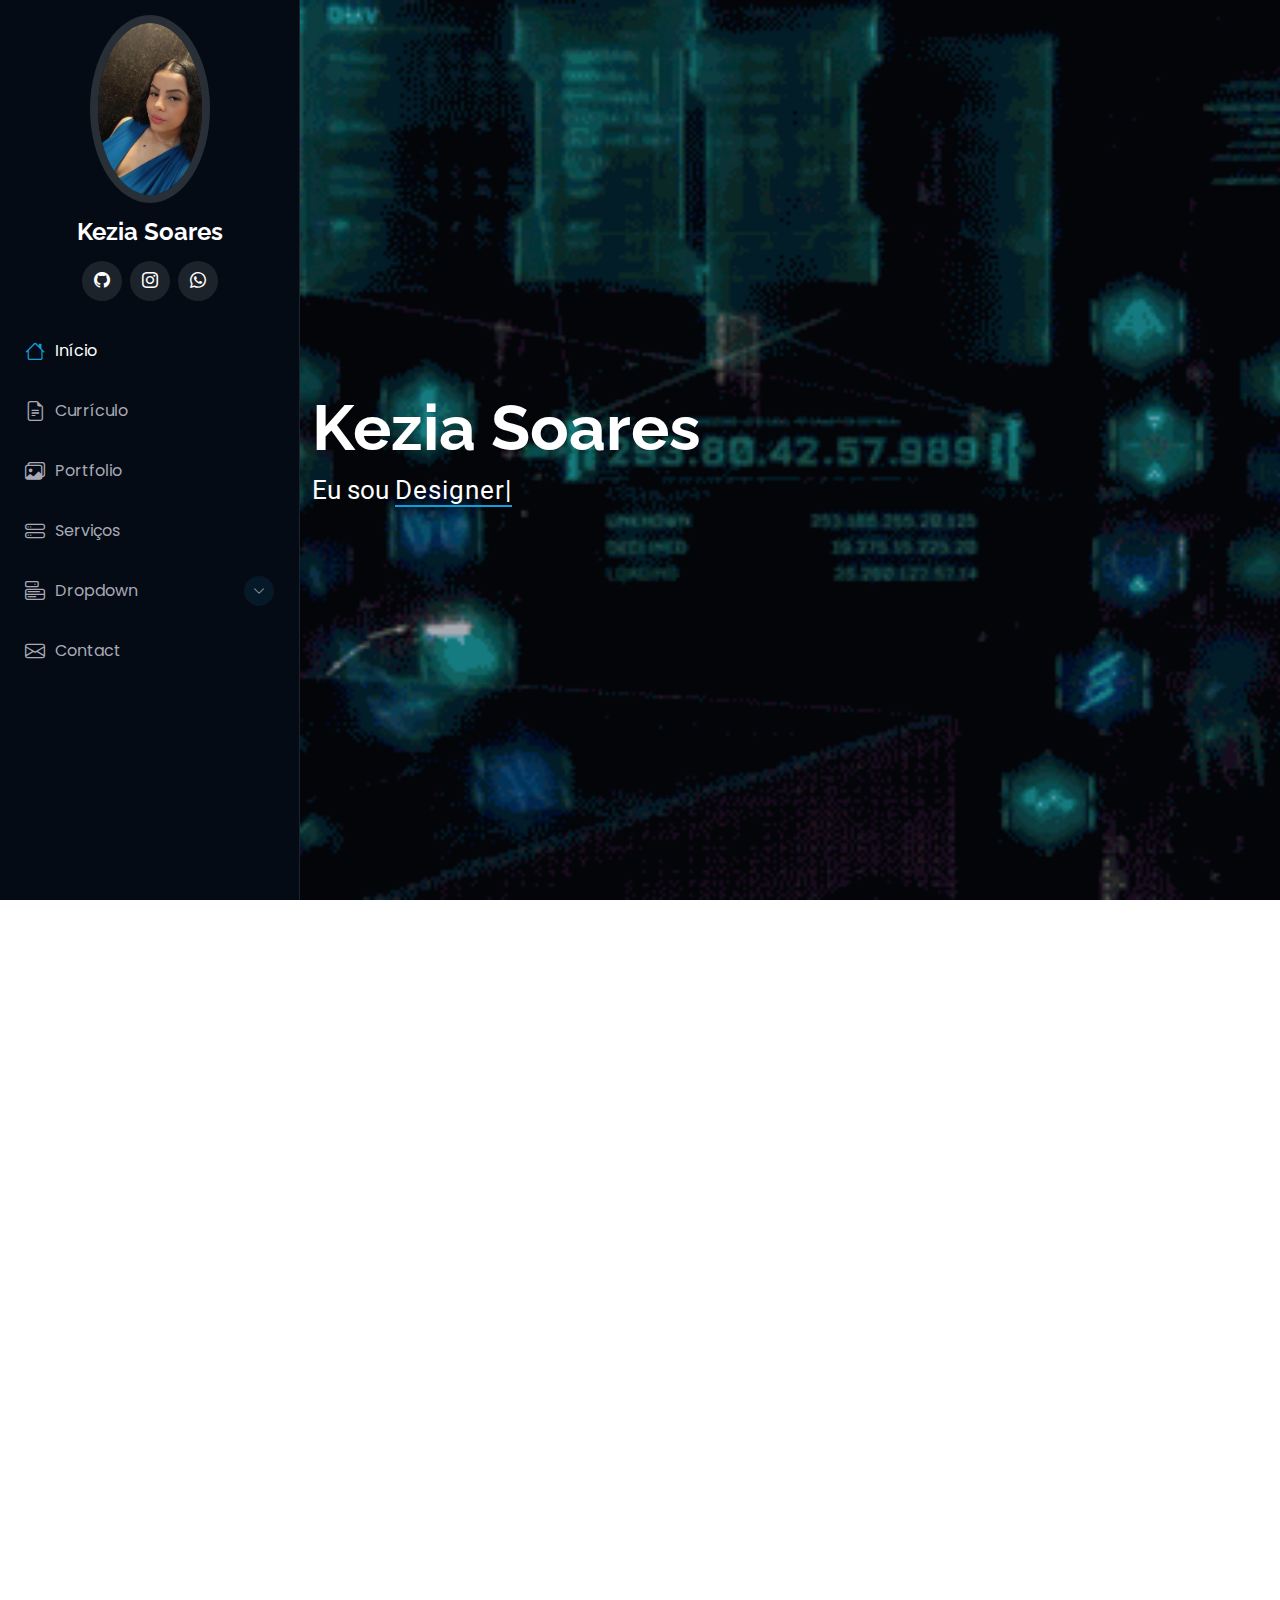
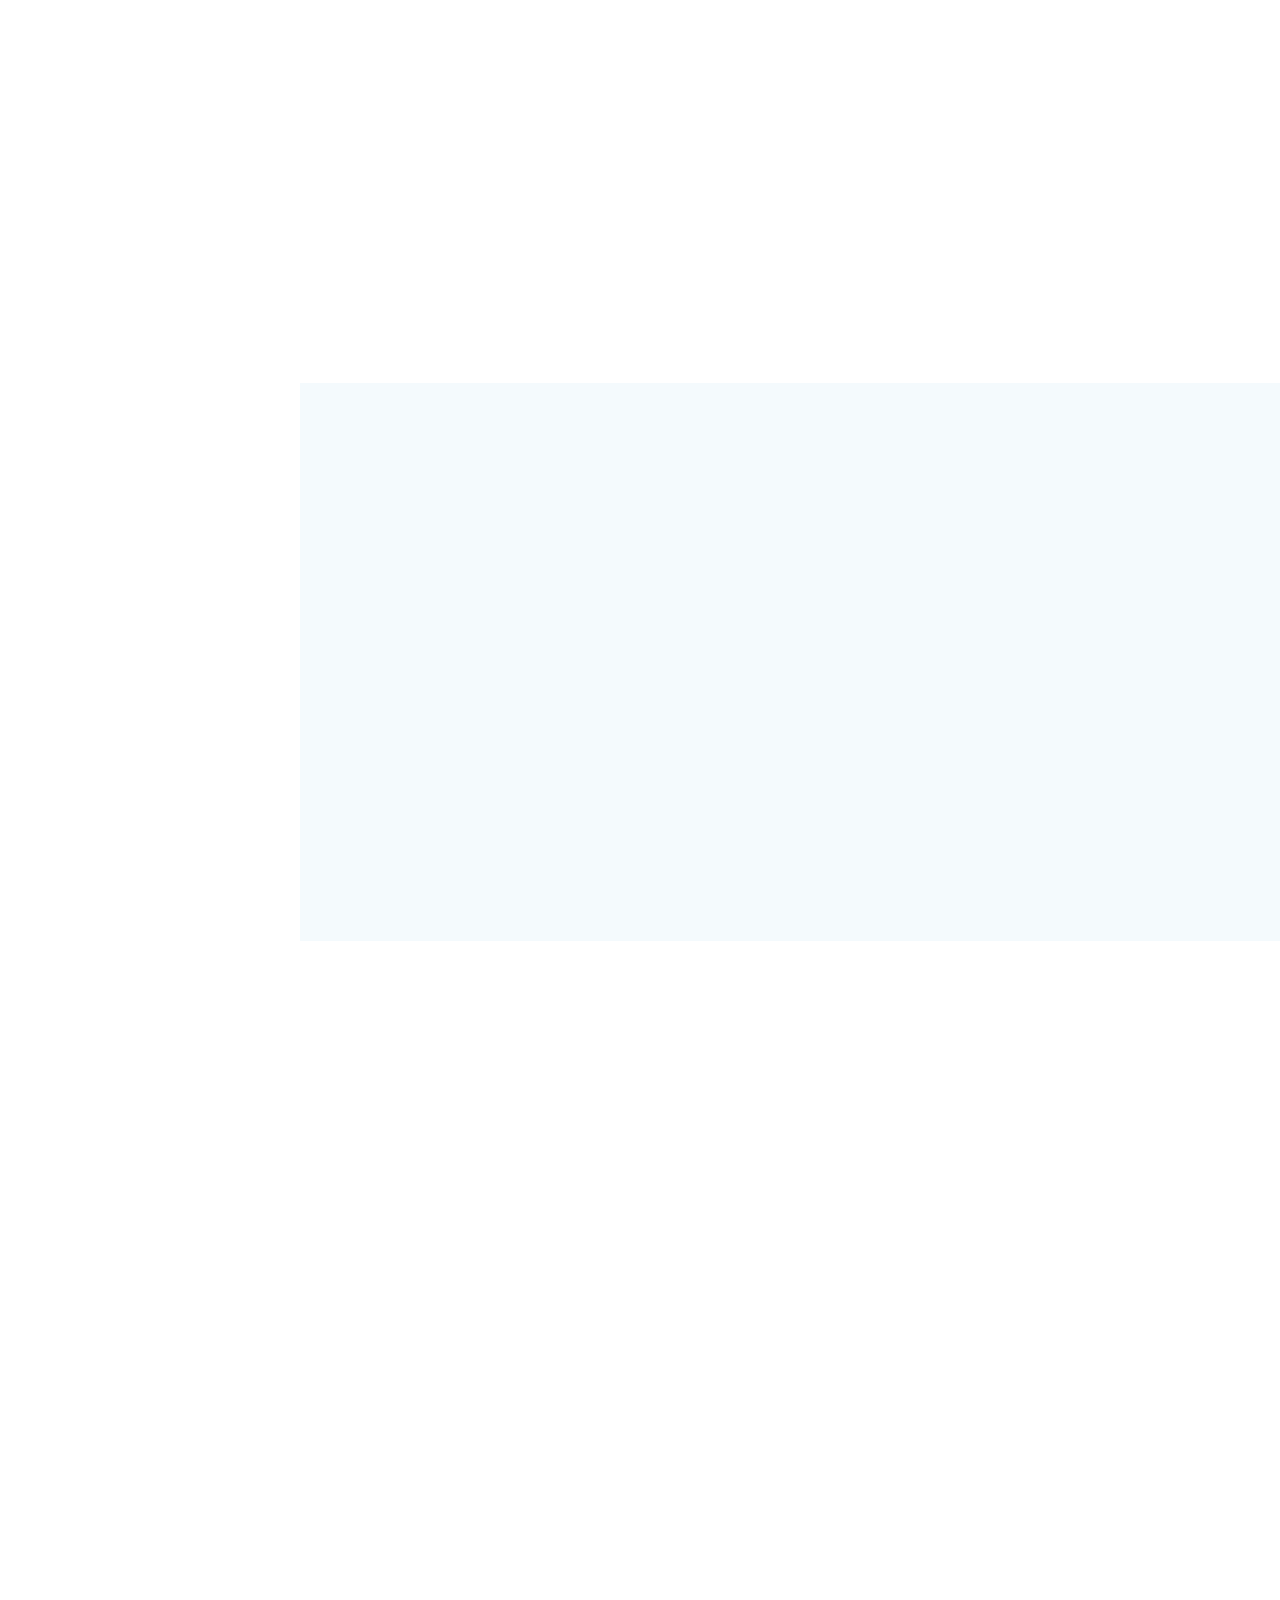
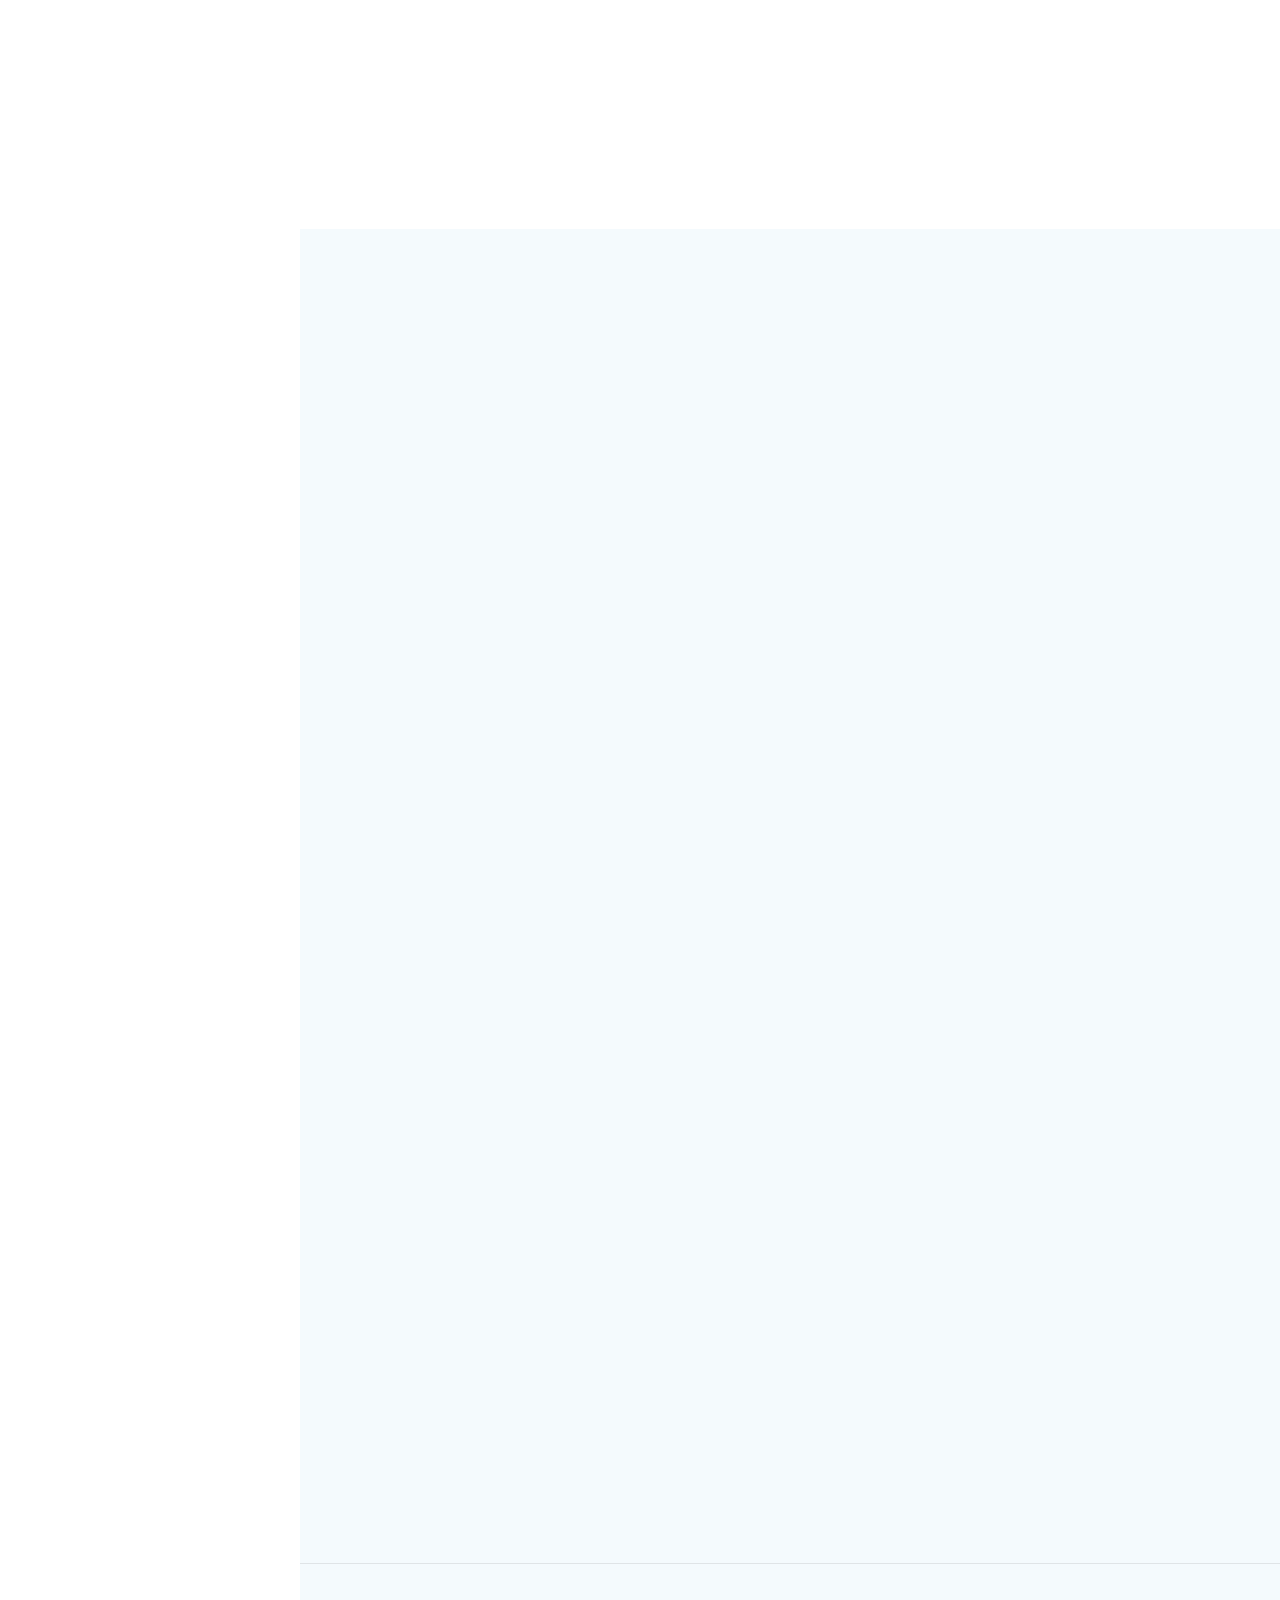
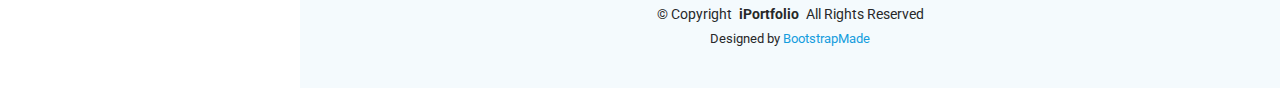
<file: index.html>
<!DOCTYPE html>
<html lang="en">

<head>
  <meta charset="utf-8">
  <meta content="width=device-width, initial-scale=1.0" name="viewport">
  <title>Index - iPortfolio Bootstrap Template</title>
  <meta content="" name="description">
  <meta content="" name="keywords">

  <!-- Favicons -->
  <link href="assets/img/favicon.png" rel="icon">
  <link href="assets/img/apple-touch-icon.png" rel="apple-touch-icon">

  <!-- Fonts -->
  <link href="https://fonts.googleapis.com" rel="preconnect">
  <link href="https://fonts.gstatic.com" rel="preconnect" crossorigin>
  <link href="https://fonts.googleapis.com/css2?family=Roboto:ital,wght@0,100;0,300;0,400;0,500;0,700;0,900;1,100;1,300;1,400;1,500;1,700;1,900&family=Poppins:ital,wght@0,100;0,200;0,300;0,400;0,500;0,600;0,700;0,800;0,900;1,100;1,200;1,300;1,400;1,500;1,600;1,700;1,800;1,900&family=Raleway:ital,wght@0,100;0,200;0,300;0,400;0,500;0,600;0,700;0,800;0,900;1,100;1,200;1,300;1,400;1,500;1,600;1,700;1,800;1,900&display=swap" rel="stylesheet">

  <!-- Vendor CSS Files -->
  <link href="assets/vendor/bootstrap/css/bootstrap.min.css" rel="stylesheet">
  <link href="assets/vendor/bootstrap-icons/bootstrap-icons.css" rel="stylesheet">
  <link href="assets/vendor/aos/aos.css" rel="stylesheet">
  <link href="assets/vendor/glightbox/css/glightbox.min.css" rel="stylesheet">
  <link href="assets/vendor/swiper/swiper-bundle.min.css" rel="stylesheet">

  <!-- Main CSS File -->
  <link href="assets/css/main.css" rel="stylesheet">

  <!-- =======================================================
  * Template Name: iPortfolio
  * Template URL: https://bootstrapmade.com/iportfolio-bootstrap-portfolio-websites-template/
  * Updated: Jun 29 2024 with Bootstrap v5.3.3
  * Author: BootstrapMade.com
  * License: https://bootstrapmade.com/license/
  ======================================================== -->
</head>

<body class="index-page">

  <header id="header" class="header dark-background d-flex flex-column">
    <i class="header-toggle d-xl-none bi bi-list"></i>

    <div class="profile-img">
      <img src="assets/img/my-profile-img.jpg" alt="" class="img-fluid rounded-circle">
    </div>

    <a href="index.html" class="logo d-flex align-items-center justify-content-center">
      <!-- Uncomment the line below if you also wish to use an image logo -->
      <!-- <img src="assets/img/logo.png" alt=""> -->
      <h1 class="sitename">Kezia Soares</h1>
    </a>

    <div class="social-links text-center">
      <a href="https://github.com/kekemendona" class="github" target="_blank">
          <i class="bi bi-github"></i>
      </a>
      <a href="https://instagram.com/keke_m3ndona" class="instagram" target="_blank">
          <i class="bi bi-instagram"></i>
      </a>
      <a href=https://wa.me/5511959142236?text=Ol%C3%A1,%20gostaria%20de%20mais%20informa%C3%A7%C3%B5es class="whatsapp" target="_blank">
          <i class="bi bi-whatsapp"></i>
      </a>
  </div>
  

    <nav id="navmenu" class="navmenu">
      <ul>
        <li><a href="#hero" class="active"><i class="bi bi-house navicon"></i>Início</a></li>
      
        <li><a href="#resume"><i class="bi bi-file-earmark-text navicon"></i> Currículo</a></li>
        <li><a href="#portfolio"><i class="bi bi-images navicon"></i> Portfolio</a></li>
        <li><a href="#services"><i class="bi bi-hdd-stack navicon"></i> Serviços</a></li>
        <li class="dropdown"><a href="#"><i class="bi bi-menu-button navicon"></i> <span>Dropdown</span> <i class="bi bi-chevron-down toggle-dropdown"></i></a>
          <ul>
            <li><a href="#">Dropdown 1</a></li>
            <li class="dropdown"><a href="#"><span>Deep Dropdown</span> <i class="bi bi-chevron-down toggle-dropdown"></i></a>
              <ul>
                <li><a href="#">Deep Dropdown 1</a></li>
                <li><a href="#">Deep Dropdown 2</a></li>
                <li><a href="#">Deep Dropdown 3</a></li>
                <li><a href="#">Deep Dropdown 4</a></li>
                <li><a href="#">Deep Dropdown 5</a></li>
              </ul>
            </li>
            <li><a href="#">Dropdown 2</a></li>
            <li><a href="#">Dropdown 3</a></li>
            <li><a href="#">Dropdown 4</a></li>
          </ul>
        </li>
        <li><a href="#contact"><i class="bi bi-envelope navicon"></i> Contact</a></li>
      </ul>
    </nav>

  </header>

  <main class="main">

    <!-- Hero Section -->
    <section id="hero" class="hero section dark-background">

      <img src="assets/img/hero-bg.jpg" alt="" data-aos="fade-in" class="">

      <div class="container" data-aos="fade-up" data-aos-delay="100">
        <h2>Kezia Soares</h2>
        <p>Eu sou <span class="typed" data-typed-items="Designer, Desenvolvedor, Aprendiz, Programadora, Freelancer">Designer</span><span class="typed-cursor typed-cursor--blink" aria-hidden="true"></span><span class="typed-cursor typed-cursor--blink" aria-hidden="true"></span></p>
      </div>

    </section><!-- /Hero Section -->

    <!-- Sobre Section -->
    <section id="Sobre" class="Sobre section">

      <!-- Section Title -->
      <div class="container section-title" data-aos="fade-up">
        <h2>Sobre</h2>
        <p>Olá 👋, prazer em conhecê-lo, meu nome é Kezia Soares,atualmente sou estudante php iniciei meu curso e já estou para acabar! eu pretendo permanecer na area de TI. já fiz alguns projetos e estou sempre buscando o novo!</p>
  
      </div><!-- End Section Title -->

      <div class="container" data-aos="fade-up" data-aos-delay="100">

        <div class="row gy-4 justify-content-center">
          <div class="col-lg-4">
            <img src="assets/img/my-profile-img.jpg" class="img-fluid" alt="">
          </div>
          <div class="col-lg-8 content">
            <h2>Designer &amp; Programadora.</h2>
            <p class="fst-italic py-3">
              Aqui está um pouco sobre mim🤗
            
            </p>
            <div class="row">
              <div class="col-lg-6">
                <ul>
                  <li><i class="bi bi-chevron-right"></i> <strong>Nascimento:</strong> <span>18 jul 2008</span></li>
                  <li><i class="bi bi-chevron-right"></i> <strong>site:</strong> <span></span></li>
                  <li><i class="bi bi-chevron-right"></i> <strong>telefone:</strong> <span>+55 1195914-2236</span></li>
                  <li><i class="bi bi-chevron-right"></i> <strong>Cidade:</strong> <span>São Paulo, Brasil</span></li>
                </ul>
              </div>
              <div class="col-lg-6">
                <ul>
                  <li><i class="bi bi-chevron-right"></i> <strong>Idade:</strong> <span>16</span></li>
                  <li><i class="bi bi-chevron-right"></i> <strong>grau:</strong> <span>Cursando o ensino médio</span></li>
                  <li><i class="bi bi-chevron-right"></i> <strong>Email:</strong> <span>keziamendona18@gmail.com</span></li>
                  <li><i class="bi bi-chevron-right"></i> <strong>Freelance:</strong> <span>Dísponivel</span></li>
                </ul>
              </div>
            </div>
            <p class="py-3">
              "Programar em PHP é desbravar o infinito das possibilidades, onde cada linha de código é uma chave que desbloqueia o futuro digital. É transformar desafios em soluções poderosas, criando a base sólida de websites, sistemas e experiências que impactam o mundo."

              
            </p>
          </div>
        </div>

      </div>

    </section><!-- /About Section -->

    <!-- Stats Section -->
    <section id="stats" class="stats section">

      <div class="container" data-aos="fade-up" data-aos-delay="100">

        <div class="row gy-4">

          <div class="col-lg-3 col-md-6">
            <div class="stats-item">
              <i class="bi bi-emoji-smile"></i>
              <span data-purecounter-start="0" data-purecounter-end="2" data-purecounter-duration="1" class="purecounter"></span>
              <p><strong>Cliente Feliz</strong> <span>satisfeitos</span></p>
            </div>
          </div><!-- End Stats Item -->

          <div class="col-lg-3 col-md-6">
            <div class="stats-item">
              <i class="bi bi-journal-richtext"></i>
              <span data-purecounter-start="0" data-purecounter-end="3" data-purecounter-duration="1" class="purecounter"></span>
              <p><strong>Projetos</strong> <span></span></p>
            </div>
          </div><!-- End Stats Item -->

          <div class="col-lg-3 col-md-6">
            <div class="stats-item">
              <i class="bi bi-headset"></i>
              <span data-purecounter-start="0" data-purecounter-end="120" data-purecounter-duration="1" class="purecounter"></span>
              <p><strong>Horas de Suporte</strong> <span></span></p>
            </div>
          </div><!-- End Stats Item -->

          <div class="col-lg-3 col-md-6">
            <div class="stats-item">
              <i class="bi bi-people"></i>
              <span data-purecounter-start="0" data-purecounter-end="12" data-purecounter-duration="1" class="purecounter"></span>
              <p><strong>Trabalhadores</strong> <span></span></p>
            </div>
          </div><!-- End Stats Item -->

        </div>

      </div>

    </section><!-- /Stats Section -->

    <!-- Skills Section -->
    <section id="skills" class="skills section light-background">

      <!-- Section Title -->
      <div class="container section-title" data-aos="fade-up">
        <h2>Habilidades</h2>
        <p>As habilidades de TI capacitam indivíduos e organizações a inovar e criar. A codificação, por exemplo, é uma habilidade fundamental de TI que permite o desenvolvimento de software, aplicativos móveis e sites. Quer você seja um aspirante a desenvolvedor de software ou proprietário de uma empresa, a proficiência em linguagens de programação como JavaScript, Node ou Java pode abrir um mundo de oportunidades. Essas habilidades permitem que você dê vida às suas ideias, revolucione indústrias e transforme a maneira como vivemos e trabalhamos.</p>
      </div><!-- End Section Title -->

      <div class="container" data-aos="fade-up" data-aos-delay="100">

        <div class="row skills-content skills-animation">

          <div class="col-lg-6">

            <div class="progress">
              <span class="skill"><span>HTML</span> <i class="val">100%</i></span>
              <div class="progress-bar-wrap">
                <div class="progress-bar" role="progressbar" aria-valuenow="100" aria-valuemin="0" aria-valuemax="100"></div>
              </div>
            </div><!-- End Skills Item -->

            <div class="progress">
              <span class="skill"><span>CSS</span> <i class="val">90%</i></span>
              <div class="progress-bar-wrap">
                <div class="progress-bar" role="progressbar" aria-valuenow="90" aria-valuemin="0" aria-valuemax="100"></div>
              </div>
            </div><!-- End Skills Item -->

            <div class="progress">
              <span class="skill"><span>JavaScript</span> <i class="val">75%</i></span>
              <div class="progress-bar-wrap">
                <div class="progress-bar" role="progressbar" aria-valuenow="75" aria-valuemin="0" aria-valuemax="100"></div>
              </div>
            </div><!-- End Skills Item -->

          </div>

          <div class="col-lg-6">

            <div class="progress">
              <span class="skill"><span>PHP</span> <i class="val">96%</i></span>
              <div class="progress-bar-wrap">
                <div class="progress-bar" role="progressbar" aria-valuenow="96" aria-valuemin="0" aria-valuemax="100"></div>
              </div>
            </div><!-- End Skills Item -->

            <div class="progress">
              <span class="skill"><span>WordPress/CMS</span> <i class="val">90%</i></span>
              <div class="progress-bar-wrap">
                <div class="progress-bar" role="progressbar" aria-valuenow="90" aria-valuemin="0" aria-valuemax="100"></div>
              </div>
            </div><!-- End Skills Item -->

            <div class="progress">
              <span class="skill"><span>Photoshop</span> <i class="val">50%</i></span>
              <div class="progress-bar-wrap">
                <div class="progress-bar" role="progressbar" aria-valuenow="50" aria-valuemin="0" aria-valuemax="100"></div>
              </div>
            </div><!-- End Skills Item -->

          </div>

        </div>

      </div>

    </section><!-- /Skills Section -->

    <!-- Resume Section -->
    <section id="resume" class="resume section">

      <!-- Section Title -->
      <div class="container section-title" data-aos="fade-up">
        <h2>Resumo</h2>
        <p>Veja abaixo um trecho das minhas experiências cursadas até 2024</p>
      </div><!-- End Section Title -->

      <div class="container">

        <div class="row">

          <div class="col-lg-6" data-aos="fade-up" data-aos-delay="100">
            <h3 class="resume-title">Resumo</h3>

            <div class="resume-item pb-0">
              <h4></h4>
              <p><em></em></p>
              <ul>
                <li>PHP</li>
                <li>JAV</li>
                <li>Banco de dados</li>
              </ul>
            </div><!-- Edn Resume Item -->

            <h3 class="resume-title">Educação</h3>
            <div class="resume-item">
              <h4>E.E Claudia dultra Viana &amp; </h4>
              <h5>2024 - 2026</h5>
              <p><em>Escola estadual até o ensino médio</em></p>
              <p></p>
            </div><!-- Edn Resume Item -->

            <div class="resume-item">
              <h4>Curso De Assitência Social</h4>
              <h5>2022</h5>
              <p><em>São Paulo, Brasil</em></p>
              <p>Curso realizado no Meajude Movimento</p>
            </div><!-- Edn Resume Item -->

          </div>

          <div class="col-lg-6" data-aos="fade-up" data-aos-delay="200">
            <h3 class="resume-title">Experiência Profissional</h3>
            <div class="resume-item">
              <h4>Criando um site </h4>
              <h5>2024</h5>
              <p><em>São Paulo, Brasil </em></p>
              <ul>
                <li>criando sites profissionais</li>
                <li>tempo de trabalho 4 dias</li>
                <li>tipo de trabalho: Freelancer</li>
                <li>Sálario R$300,00</li>
              </ul>
            </div><!-- Edn Resume Item -->

            <div class="resume-item">
              <h4>Ajudante de confeitaria</h4>
              <h5>2022</h5>
              <p><em>São Paulo, Brasil</em></p>
              <ul>
                <li>Ajudante proativa e disposta a sempre dar meu melhor</li>
                <li>tipo de trabalho: freelancer  </li>
                <li>tempo de trabalho 6 dias </li>
                <li>sálario R$150,00</li>
              </ul>
            </div><!-- Edn Resume Item -->

          </div>

        </div>

      </div>

    </section><!-- /Resume Section -->

    <!-- Portfolio Section -->
    <section id="portfolio" class="portfolio section light-background">

      <!-- Section Title -->
      <div class="container section-title" data-aos="fade-up">
        <h2>Portfolio</h2>
        <p>Sou uma pessoa de personalidade extrovertida e simpática, com facilidade em criar conexões e interagir com diferentes tipos de pessoas. Tenho uma grande capacidade de aprendizado rápido, o que me permite absorver novos conhecimentos e adaptar-me com agilidade a diferentes desafios. Como aprendiz de PHP, estou focado em expandir minhas habilidades técnicas e em me tornar um profissional de destaque. Sempre em busca de novas oportunidades de crescimento, acredito no poder do aprendizado contínuo para conquistar grandes realizações. Estou determinado a crescer e a alcançar novas metas na minha jornada profissional.</p>
      </div><!-- End Section Title -->

      <div class="container">

        <div class="isotope-layout" data-default-filter="*" data-layout="masonry" data-sort="original-order">

          <ul class="portfolio-filters isotope-filters" data-aos="fade-up" data-aos-delay="100">
            <li data-filter="*" class="filter-active"></li>
            <li data-filter=".filter-app">Aplicativos</li>
            <li data-filter=".filter-product">Produtos</li>
            <li data-filter=".filter-branding">Marca</li>
            <li data-filter=".filter-books">Livros</li>
          </ul><!-- End Portfolio Filters -->

    
          

      
            
                
                  
      

    <!-- Contact Section -->
    <section id="contact" class="contact section">

      <!-- Section Title -->
      <div class="container section-title" data-aos="fade-up">
        <h2>Contato</h2>
        <p>Se você tiver alguma dúvida sobre mim, meu trabalho, meus projetos ou se quiser me contratar para prestar algum tipo de serviço para você ou sua empresa ou se quiser que eu trabalhe para você, entre em contato comigo, é simples é rápido ..</p>
      </div><!-- End Section Title -->

      <div class="container" data-aos="fade-up" data-aos-delay="100">

        <div class="row gy-4">

          <div class="col-lg-5">

            <div class="info-wrap">
              <div class="info-item d-flex" data-aos="fade-up" data-aos-delay="200">
                <i class="bi bi-geo-alt flex-shrink-0"></i>
                <div>
                  <h3>Endereço</h3>
                  <p>Rua Sonata do Adeus n 209</p>
                </div>
              </div><!-- End Info Item -->

              <div class="info-item d-flex" data-aos="fade-up" data-aos-delay="300">
                <i class="bi bi-telephone flex-shrink-0"></i>
                <div>
                  <h3>Telefone</h3>
                  <p>+55 1195914-2236</p>
                </div>
              </div><!-- End Info Item -->

              <div class="info-item d-flex" data-aos="fade-up" data-aos-delay="400">
                <i class="bi bi-envelope flex-shrink-0"></i>
                <div>
                  <h3>Email </h3>
                  <p>keziamendona18@gmail.com</p>
                </div>
              </div><!-- End Info Item -->

              <iframe src="https://www.google.com/maps/embed?pb=!1m14!1m8!1m3!1d48389.78314118045!2d-74.006138!3d40.710059!3m2!1i1024!2i768!4f13.1!3m3!1m2!1s0x89c25a22a3bda30d%3A0xb89d1fe6bc499443!2sDowntown%20Conference%20Center!5e0!3m2!1sen!2sus!4v1676961268712!5m2!1sen!2sus" frameborder="0" style="border:0; width: 100%; height: 270px;" allowfullscreen="" loading="lazy" referrerpolicy="no-referrer-when-downgrade"></iframe>
            </div>
          </div>

          <div class="col-lg-7">
            <form action="forms/contact.php" method="post" class="php-email-form" data-aos="fade-up" data-aos-delay="200">
              <div class="row gy-4">

                <div class="col-md-6">
                  <label for="name-field" class="pb-2">Seu Nome</label>
                  <input type="text" name="name" id="name-field" class="form-control" required="">
                </div>

                <div class="col-md-6">
                  <label for="email-field" class="pb-2">Seu Email</label>
                  <input type="email" class="form-control" name="email" id="email-field" required="">
                </div>

                <div class="col-md-12">
                  <label for="subject-field" class="pb-2">Objetivo</label>
                  <input type="text" class="form-control" name="subject" id="subject-field" required="">
                </div>

                <div class="col-md-12">
                  <label for="message-field" class="pb-2">Mensagem</label>
                  <textarea class="form-control" name="message" rows="10" id="message-field" required=""></textarea>
                </div>

                <div class="col-md-12 text-center">
                  <div class="loading">Loading</div>
                  <div class="error-message"></div>
                  <div class="sent-message">Sua mensagem foi enviada. obrigada!</div>

                  <button type="submit">Enviar Mensagem</button>
                </div>

              </div>
            </form>
          </div><!-- End Contact Form -->

        </div>

      </div>

    </section><!-- /Contact Section -->

  </main>

  <footer id="footer" class="footer position-relative light-background">

    <div class="container">
      <div class="copyright text-center ">
        <p>© <span>Copyright</span> <strong class="px-1 sitename">iPortfolio</strong> <span>All Rights Reserved</span></p>
      </div>
      <div class="credits">
        <!-- All the links in the footer should remain intact. -->
        <!-- You can delete the links only if you've purchased the pro version. -->
        <!-- Licensing information: https://bootstrapmade.com/license/ -->
        <!-- Purchase the pro version with working PHP/AJAX contact form: [buy-url] -->
        Designed by <a href="https://bootstrapmade.com/">BootstrapMade</a>
      </div>
    </div>

  </footer>

  <!-- Scroll Top -->
  <a href="#" id="scroll-top" class="scroll-top d-flex align-items-center justify-content-center"><i class="bi bi-arrow-up-short"></i></a>

  <!-- Preloader -->
  <div id="preloader"></div>

  <!-- Vendor JS Files -->
  <script src="assets/vendor/bootstrap/js/bootstrap.bundle.min.js"></script>
  <script src="assets/vendor/php-email-form/validate.js"></script>
  <script src="assets/vendor/aos/aos.js"></script>
  <script src="assets/vendor/typed.js/typed.umd.js"></script>
  <script src="assets/vendor/purecounter/purecounter_vanilla.js"></script>
  <script src="assets/vendor/waypoints/noframework.waypoints.js"></script>
  <script src="assets/vendor/glightbox/js/glightbox.min.js"></script>
  <script src="assets/vendor/imagesloaded/imagesloaded.pkgd.min.js"></script>
  <script src="assets/vendor/isotope-layout/isotope.pkgd.min.js"></script>
  <script src="assets/vendor/swiper/swiper-bundle.min.js"></script>

  <!-- Main JS File -->
  <script src="assets/js/main.js"></script>

</body>

</html>
</file>
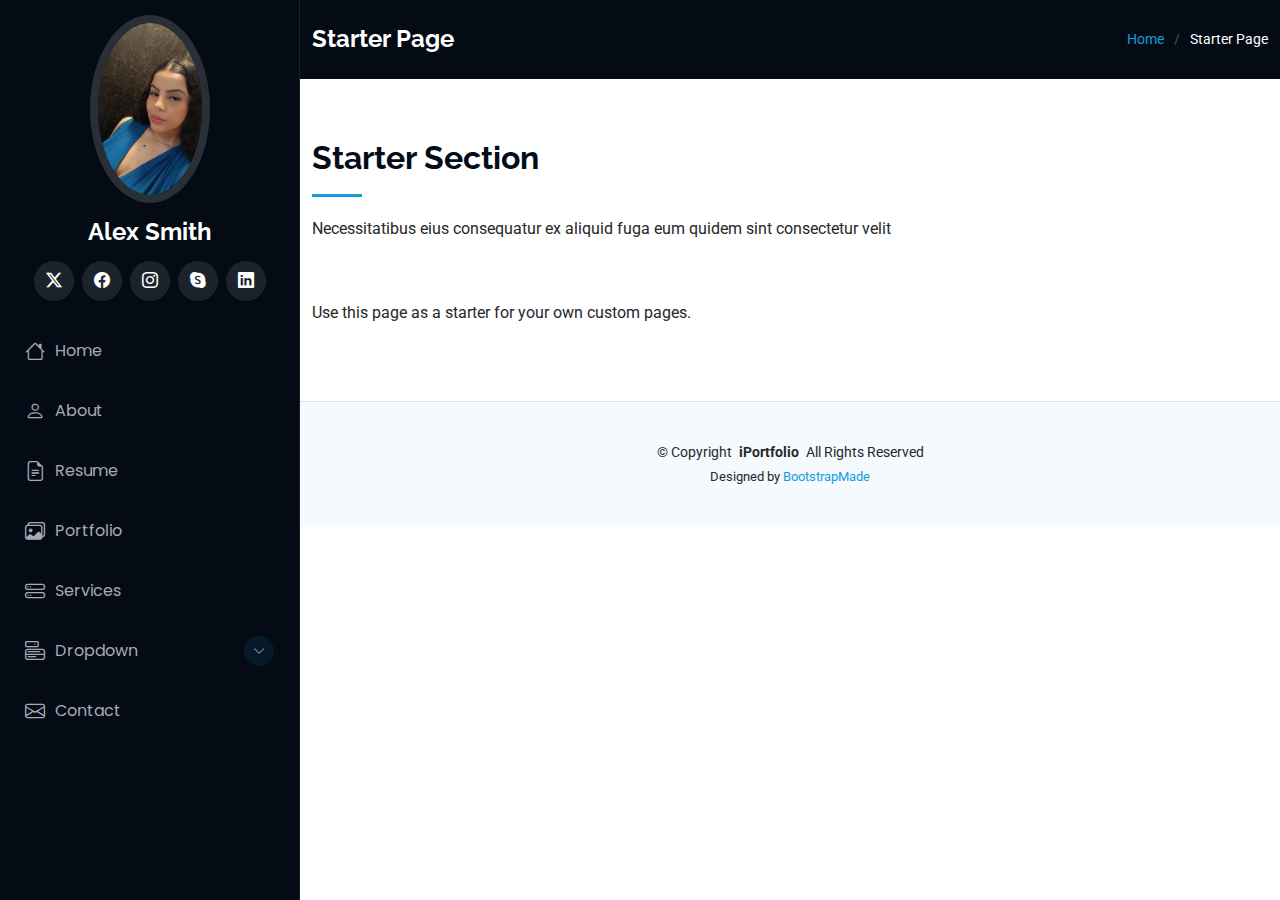
<file: starter-page.html>
<!DOCTYPE html>
<html lang="en">

<head>
  <meta charset="utf-8">
  <meta content="width=device-width, initial-scale=1.0" name="viewport">
  <title>Starter Page - iPortfolio Bootstrap Template</title>
  <meta content="" name="description">
  <meta content="" name="keywords">

  <!-- Favicons -->
  <link href="assets/img/favicon.png" rel="icon">
  <link href="assets/img/apple-touch-icon.png" rel="apple-touch-icon">

  <!-- Fonts -->
  <link href="https://fonts.googleapis.com" rel="preconnect">
  <link href="https://fonts.gstatic.com" rel="preconnect" crossorigin>
  <link href="https://fonts.googleapis.com/css2?family=Roboto:ital,wght@0,100;0,300;0,400;0,500;0,700;0,900;1,100;1,300;1,400;1,500;1,700;1,900&family=Poppins:ital,wght@0,100;0,200;0,300;0,400;0,500;0,600;0,700;0,800;0,900;1,100;1,200;1,300;1,400;1,500;1,600;1,700;1,800;1,900&family=Raleway:ital,wght@0,100;0,200;0,300;0,400;0,500;0,600;0,700;0,800;0,900;1,100;1,200;1,300;1,400;1,500;1,600;1,700;1,800;1,900&display=swap" rel="stylesheet">

  <!-- Vendor CSS Files -->
  <link href="assets/vendor/bootstrap/css/bootstrap.min.css" rel="stylesheet">
  <link href="assets/vendor/bootstrap-icons/bootstrap-icons.css" rel="stylesheet">
  <link href="assets/vendor/aos/aos.css" rel="stylesheet">
  <link href="assets/vendor/glightbox/css/glightbox.min.css" rel="stylesheet">
  <link href="assets/vendor/swiper/swiper-bundle.min.css" rel="stylesheet">

  <!-- Main CSS File -->
  <link href="assets/css/main.css" rel="stylesheet">

  <!-- =======================================================
  * Template Name: iPortfolio
  * Template URL: https://bootstrapmade.com/iportfolio-bootstrap-portfolio-websites-template/
  * Updated: Jun 29 2024 with Bootstrap v5.3.3
  * Author: BootstrapMade.com
  * License: https://bootstrapmade.com/license/
  ======================================================== -->
</head>

<body class="starter-page-page">

  <header id="header" class="header dark-background d-flex flex-column">
    <i class="header-toggle d-xl-none bi bi-list"></i>

    <div class="profile-img">
      <img src="assets/img/my-profile-img.jpg" alt="" class="img-fluid rounded-circle">
    </div>

    <a href="index.html" class="logo d-flex align-items-center justify-content-center">
      <!-- Uncomment the line below if you also wish to use an image logo -->
      <!-- <img src="assets/img/logo.png" alt=""> -->
      <h1 class="sitename">Alex Smith</h1>
    </a>

    <div class="social-links text-center">
      <a href="#" class="twitter"><i class="bi bi-twitter-x"></i></a>
      <a href="#" class="facebook"><i class="bi bi-facebook"></i></a>
      <a href="#" class="instagram"><i class="bi bi-instagram"></i></a>
      <a href="#" class="google-plus"><i class="bi bi-skype"></i></a>
      <a href="#" class="linkedin"><i class="bi bi-linkedin"></i></a>
    </div>

    <nav id="navmenu" class="navmenu">
      <ul>
        <li><a href="#hero"><i class="bi bi-house navicon"></i>Home</a></li>
        <li><a href="#about"><i class="bi bi-person navicon"></i> About</a></li>
        <li><a href="#resume"><i class="bi bi-file-earmark-text navicon"></i> Resume</a></li>
        <li><a href="#portfolio"><i class="bi bi-images navicon"></i> Portfolio</a></li>
        <li><a href="#services"><i class="bi bi-hdd-stack navicon"></i> Services</a></li>
        <li class="dropdown"><a href="#"><i class="bi bi-menu-button navicon"></i> <span>Dropdown</span> <i class="bi bi-chevron-down toggle-dropdown"></i></a>
          <ul>
            <li><a href="#">Dropdown 1</a></li>
            <li class="dropdown"><a href="#"><span>Deep Dropdown</span> <i class="bi bi-chevron-down toggle-dropdown"></i></a>
              <ul>
                <li><a href="#">Deep Dropdown 1</a></li>
                <li><a href="#">Deep Dropdown 2</a></li>
                <li><a href="#">Deep Dropdown 3</a></li>
                <li><a href="#">Deep Dropdown 4</a></li>
                <li><a href="#">Deep Dropdown 5</a></li>
              </ul>
            </li>
            <li><a href="#">Dropdown 2</a></li>
            <li><a href="#">Dropdown 3</a></li>
            <li><a href="#">Dropdown 4</a></li>
          </ul>
        </li>
        <li><a href="#contact"><i class="bi bi-envelope navicon"></i> Contact</a></li>
      </ul>
    </nav>

  </header>

  <main class="main">

    <!-- Page Title -->
    <div class="page-title dark-background">
      <div class="container d-lg-flex justify-content-between align-items-center">
        <h1 class="mb-2 mb-lg-0">Starter Page</h1>
        <nav class="breadcrumbs">
          <ol>
            <li><a href="index.html">Home</a></li>
            <li class="current">Starter Page</li>
          </ol>
        </nav>
      </div>
    </div><!-- End Page Title -->

    <!-- Starter Section Section -->
    <section id="starter-section" class="starter-section section">

      <!-- Section Title -->
      <div class="container section-title" data-aos="fade-up">
        <h2>Starter Section</h2>
        <p>Necessitatibus eius consequatur ex aliquid fuga eum quidem sint consectetur velit</p>
      </div><!-- End Section Title -->

      <div class="container" data-aos="fade-up">
        <p>Use this page as a starter for your own custom pages.</p>
      </div>

    </section><!-- /Starter Section Section -->

  </main>

  <footer id="footer" class="footer position-relative light-background">

    <div class="container">
      <div class="copyright text-center ">
        <p>© <span>Copyright</span> <strong class="px-1 sitename">iPortfolio</strong> <span>All Rights Reserved</span></p>
      </div>
      <div class="credits">
        <!-- All the links in the footer should remain intact. -->
        <!-- You can delete the links only if you've purchased the pro version. -->
        <!-- Licensing information: https://bootstrapmade.com/license/ -->
        <!-- Purchase the pro version with working PHP/AJAX contact form: [buy-url] -->
        Designed by <a href="https://bootstrapmade.com/">BootstrapMade</a>
      </div>
    </div>

  </footer>

  <!-- Scroll Top -->
  <a href="#" id="scroll-top" class="scroll-top d-flex align-items-center justify-content-center"><i class="bi bi-arrow-up-short"></i></a>

  <!-- Preloader -->
  <div id="preloader"></div>

  <!-- Vendor JS Files -->
  <script src="assets/vendor/bootstrap/js/bootstrap.bundle.min.js"></script>
  <script src="assets/vendor/php-email-form/validate.js"></script>
  <script src="assets/vendor/aos/aos.js"></script>
  <script src="assets/vendor/typed.js/typed.umd.js"></script>
  <script src="assets/vendor/purecounter/purecounter_vanilla.js"></script>
  <script src="assets/vendor/waypoints/noframework.waypoints.js"></script>
  <script src="assets/vendor/glightbox/js/glightbox.min.js"></script>
  <script src="assets/vendor/imagesloaded/imagesloaded.pkgd.min.js"></script>
  <script src="assets/vendor/isotope-layout/isotope.pkgd.min.js"></script>
  <script src="assets/vendor/swiper/swiper-bundle.min.js"></script>

  <!-- Main JS File -->
  <script src="assets/js/main.js"></script>

</body>

</html>
</file>
<file: assets/css/main.css>
/**
* Template Name: iPortfolio
* Template URL: https://bootstrapmade.com/iportfolio-bootstrap-portfolio-websites-template/
* Updated: Jun 29 2024 with Bootstrap v5.3.3
* Author: BootstrapMade.com
* License: https://bootstrapmade.com/license/
*/

/*--------------------------------------------------------------
# Font & Color Variables
# Help: https://bootstrapmade.com/color-system/
--------------------------------------------------------------*/
/* Fonts */
:root {
  --default-font: "Roboto",  system-ui, -apple-system, "Segoe UI", Roboto, "Helvetica Neue", Arial, "Noto Sans", "Liberation Sans", sans-serif, "Apple Color Emoji", "Segoe UI Emoji", "Segoe UI Symbol", "Noto Color Emoji";
  --heading-font: "Raleway",  sans-serif;
  --nav-font: "Poppins",  sans-serif;
}

/* Global Colors - The following color variables are used throughout the website. Updating them here will change the color scheme of the entire website */
:root { 
  --background-color: #ffffff; /* Background color for the entire website, including individual sections */
  --default-color: #272829; /* Default color used for the majority of the text content across the entire website */
  --heading-color: #050d18; /* Color for headings, subheadings and title throughout the website */
  --accent-color: #149ddd; /* Accent color that represents your brand on the website. It's used for buttons, links, and other elements that need to stand out */
  --surface-color: #ffffff; /* The surface color is used as a background of boxed elements within sections, such as cards, icon boxes, or other elements that require a visual separation from the global background. */
  --contrast-color: #ffffff; /* Contrast color for text, ensuring readability against backgrounds of accent, heading, or default colors. */
}

/* Nav Menu Colors - The following color variables are used specifically for the navigation menu. They are separate from the global colors to allow for more customization options */
:root {
  --nav-color: #a8a9b4;  /* The default color of the main navmenu links */
  --nav-hover-color: #ffffff; /* Applied to main navmenu links when they are hovered over or active */
  --nav-mobile-background-color: #040b14; /* Used as the background color for mobile navigation menu */
  --nav-dropdown-background-color: #040b14; /* Used as the background color for dropdown items that appear when hovering over primary navigation items */
  --nav-dropdown-color: #a8a9b4; /* Used for navigation links of the dropdown items in the navigation menu. */
  --nav-dropdown-hover-color: #ffffff; /* Similar to --nav-hover-color, this color is applied to dropdown navigation links when they are hovered over. */
}

/* Color Presets - These classes override global colors when applied to any section or element, providing reuse of the sam color scheme. */

.light-background {
  --background-color: #f4fafd;
  --surface-color: #ffffff;
}

.dark-background {
  --background-color: #040b14;
  --default-color: #ffffff;
  --heading-color: #ffffff;
  --surface-color: #151f2b;
  --contrast-color: #ffffff;
}

/* Smooth scroll */
:root {
  scroll-behavior: smooth;
}

/*--------------------------------------------------------------
# General Styling & Shared Classes
--------------------------------------------------------------*/
body {
  color: var(--default-color);
  background-color: var(--background-color);
  font-family: var(--default-font);
}

a {
  color: var(--accent-color);
  text-decoration: none;
  transition: 0.3s;
}

a:hover {
  color: color-mix(in srgb, var(--accent-color), transparent 25%);
  text-decoration: none;
}

h1,
h2,
h3,
h4,
h5,
h6 {
  color: var(--heading-color);
  font-family: var(--heading-font);
}

/* PHP Email Form Messages
------------------------------*/
.php-email-form .error-message {
  display: none;
  background: #df1529;
  color: #ffffff;
  text-align: left;
  padding: 15px;
  margin-bottom: 24px;
  font-weight: 600;
}

.php-email-form .sent-message {
  display: none;
  color: #ffffff;
  background: #059652;
  text-align: center;
  padding: 15px;
  margin-bottom: 24px;
  font-weight: 600;
}

.php-email-form .loading {
  display: none;
  background: var(--surface-color);
  text-align: center;
  padding: 15px;
  margin-bottom: 24px;
}

.php-email-form .loading:before {
  content: "";
  display: inline-block;
  border-radius: 50%;
  width: 24px;
  height: 24px;
  margin: 0 10px -6px 0;
  border: 3px solid var(--accent-color);
  border-top-color: var(--surface-color);
  animation: php-email-form-loading 1s linear infinite;
}

@keyframes php-email-form-loading {
  0% {
    transform: rotate(0deg);
  }

  100% {
    transform: rotate(360deg);
  }
}

/*--------------------------------------------------------------
# Global Header
--------------------------------------------------------------*/
.header {
  color: var(--default-color);
  background-color: var(--background-color);
  position: fixed;
  top: 0;
  left: 0;
  bottom: 0;
  padding: 0 15px;
  width: 300px;
  transition: all ease-in-out 0.3s;
  overflow-y: auto;
  z-index: 997;
  border-right: 1px solid color-mix(in srgb, var(--default-color), transparent 90%);
}

.header .profile-img img {
  margin: 15px auto;
  display: block;
  width: 120px;
  border: 8px solid color-mix(in srgb, var(--default-color), transparent 85%);
}

.header .logo {
  line-height: 1;
  margin-bottom: 15px;
}

.header .logo img {
  max-height: 32px;
  margin-right: 8px;
}

.header .logo h1 {
  font-size: 24px;
  margin: 0;
  font-weight: 700;
  color: var(--heading-color);
}

.header .social-links {
  margin: 0 0 20px 0;
}

.header .social-links a {
  font-size: 16px;
  display: inline-flex;
  align-items: center;
  justify-content: center;
  background: color-mix(in srgb, var(--default-color), transparent 90%);
  color: var(--default-color);
  margin: 0 2px;
  border-radius: 50%;
  text-align: center;
  width: 40px;
  height: 40px;
  transition: 0.3s;
}

.header .social-links a:hover {
  color: var(--contrast-color);
  background: var(--accent-color);
}

@media (min-width: 1200px) {

  .header~main,
  .header~#footer {
    margin-left: 300px;
  }
}

@media (max-width: 1199px) {
  .header {
    left: -100%;
  }
}

.header.header-show {
  left: 0;
}

.header .header-toggle {
  color: var(--contrast-color);
  background-color: var(--accent-color);
  font-size: 22px;
  display: flex;
  align-items: center;
  justify-content: center;
  width: 40px;
  height: 40px;
  border-radius: 50%;
  cursor: pointer;
  position: fixed;
  top: 15px;
  right: 15px;
  z-index: 9999;
  transition: background-color 0.3s;
}

.header .header-toggle:hover {
  color: var(--contrast-color);
  background-color: color-mix(in srgb, var(--accent-color) 90%, white 15%);
}

/*--------------------------------------------------------------
# Navigation Menu
--------------------------------------------------------------*/
.mobile-nav-toggle {
  display: none;
}

.navmenu {
  padding: 0;
  z-index: 9997;
}

.navmenu ul {
  list-style: none;
  padding: 0 0 20px 0;
  margin: 0;
}

.navmenu a,
.navmenu a:focus {
  color: var(--nav-color);
  padding: 15px 10px;
  font-family: var(--nav-font);
  font-size: 16px;
  font-weight: 400;
  display: flex;
  align-items: center;
  white-space: nowrap;
  transition: 0.3s;
  width: 100%;
}

.navmenu a .navicon,
.navmenu a:focus .navicon {
  font-size: 20px;
  margin-right: 10px;
}

.navmenu a .toggle-dropdown,
.navmenu a:focus .toggle-dropdown {
  font-size: 12px;
  line-height: 0;
  margin-left: auto;
  width: 30px;
  height: 30px;
  display: flex;
  align-items: center;
  justify-content: center;
  border-radius: 50%;
  transition: 0.3s;
  flex-shrink: 0;
  background-color: color-mix(in srgb, var(--accent-color), transparent 90%);
}

.navmenu a .toggle-dropdown:hover,
.navmenu a:focus .toggle-dropdown:hover {
  background-color: var(--accent-color);
  color: var(--contrast-color);
}

.navmenu a:hover,
.navmenu .active,
.navmenu .active:focus {
  color: var(--nav-hover-color);
}

.navmenu a:hover .navicon,
.navmenu .active .navicon,
.navmenu .active:focus .navicon {
  color: var(--accent-color);
}

.navmenu .active .toggle-dropdown,
.navmenu .active:focus .toggle-dropdown {
  background-color: var(--accent-color);
  color: var(--contrast-color);
  transform: rotate(180deg);
}

.navmenu .dropdown {
  display: block;
}

.navmenu .dropdown a,
.navmenu .dropdown a:focus {
  color: --nav-dropdown-color;
}

.navmenu .dropdown a:hover,
.navmenu .dropdown .active,
.navmenu .dropdown .active:focus {
  color: var(--nav-dropdown-hover-color);
}

.navmenu .dropdown ul {
  position: static;
  display: none;
  z-index: 99;
  padding: 5px 10px;
  margin: 5px 10px;
  background-color: var(--nav-dropdown-background-color);
  border: 1px solid color-mix(in srgb, var(--default-color), transparent 90%);
  box-shadow: none;
  transition: all 0.5s ease-in-out;
}

.navmenu .dropdown ul ul {
  background-color: rgba(33, 37, 41, 0.1);
}

.navmenu .dropdown>.dropdown-active {
  display: block;
  background-color: rgba(33, 37, 41, 0.03);
}

/*--------------------------------------------------------------
# Global Footer
--------------------------------------------------------------*/
.footer {
  color: var(--default-color);
  background-color: var(--background-color);
  font-size: 14px;
  padding: 40px 0;
  position: relative;
  border-top: 1px solid color-mix(in srgb, var(--default-color), transparent 90%);
}

.footer .copyright p {
  margin-bottom: 0;
}

.footer .credits {
  margin-top: 4px;
  font-size: 13px;
  text-align: center;
}

/*--------------------------------------------------------------
# Preloader
--------------------------------------------------------------*/
#preloader {
  position: fixed;
  inset: 0;
  z-index: 999999;
  overflow: hidden;
  background: var(--background-color);
  transition: all 0.6s ease-out;
}

#preloader:before {
  content: "";
  position: fixed;
  top: calc(50% - 30px);
  left: calc(50% - 30px);
  border: 6px solid #ffffff;
  border-color: var(--accent-color) transparent var(--accent-color) transparent;
  border-radius: 50%;
  width: 60px;
  height: 60px;
  animation: animate-preloader 1.5s linear infinite;
}

@keyframes animate-preloader {
  0% {
    transform: rotate(0deg);
  }

  100% {
    transform: rotate(360deg);
  }
}

/*--------------------------------------------------------------
# Scroll Top Button
--------------------------------------------------------------*/
.scroll-top {
  position: fixed;
  visibility: hidden;
  opacity: 0;
  right: 15px;
  bottom: -15px;
  z-index: 99999;
  background-color: var(--accent-color);
  width: 44px;
  height: 44px;
  border-radius: 50px;
  transition: all 0.4s;
}

.scroll-top i {
  font-size: 24px;
  color: var(--contrast-color);
  line-height: 0;
}

.scroll-top:hover {
  background-color: color-mix(in srgb, var(--accent-color), transparent 20%);
  color: var(--contrast-color);
}

.scroll-top.active {
  visibility: visible;
  opacity: 1;
  bottom: 15px;
}

/*--------------------------------------------------------------
# Disable aos animation delay on mobile devices
--------------------------------------------------------------*/
@media screen and (max-width: 768px) {
  [data-aos-delay] {
    transition-delay: 0 !important;
  }
}

/*--------------------------------------------------------------
# Global Page Titles & Breadcrumbs
--------------------------------------------------------------*/
.page-title {
  color: var(--default-color);
  background-color: var(--background-color);
  padding: 25px 0;
  position: relative;
}

.page-title h1 {
  font-size: 24px;
  font-weight: 700;
}

.page-title .breadcrumbs ol {
  display: flex;
  flex-wrap: wrap;
  list-style: none;
  padding: 0;
  margin: 0;
  font-size: 14px;
  font-weight: 400;
}

.page-title .breadcrumbs ol li+li {
  padding-left: 10px;
}

.page-title .breadcrumbs ol li+li::before {
  content: "/";
  display: inline-block;
  padding-right: 10px;
  color: color-mix(in srgb, var(--default-color), transparent 70%);
}

/*--------------------------------------------------------------
# Global Sections
--------------------------------------------------------------*/
section,
.section {
  color: var(--default-color);
  background-color: var(--background-color);
  padding: 60px 0;
  overflow: clip;
}

/*--------------------------------------------------------------
# Global Section Titles
--------------------------------------------------------------*/
.section-title {
  padding-bottom: 60px;
  position: relative;
}

.section-title h2 {
  font-size: 32px;
  font-weight: 700;
  margin-bottom: 20px;
  padding-bottom: 20px;
  position: relative;
}

.section-title h2:after {
  content: "";
  position: absolute;
  display: block;
  width: 50px;
  height: 3px;
  background: var(--accent-color);
  left: 0;
  bottom: 0;
}

.section-title p {
  margin-bottom: 0;
}

/*--------------------------------------------------------------
# Hero Section
--------------------------------------------------------------*/
.hero {
  width: 100%;
  min-height: 100vh;
  position: relative;
  padding: 80px 0;
  display: flex;
  align-items: center;
  justify-content: center;
}

.hero img {
  position: absolute;
  inset: 0;
  display: block;
  width: 100%;
  height: 100%;
  object-fit: cover;
  z-index: 1;
}

.hero:before {
  content: "";
  background: color-mix(in srgb, var(--background-color), transparent 70%);
  position: absolute;
  inset: 0;
  z-index: 2;
}

.hero .container {
  position: relative;
  z-index: 3;
}

.hero h2 {
  margin: 0;
  font-size: 64px;
  font-weight: 700;
}

.hero p {
  margin: 5px 0 0 0;
  font-size: 26px;
}

.hero p span {
  letter-spacing: 1px;
  border-bottom: 2px solid var(--accent-color);
}

.hero .social-links {
  margin-top: 25px;
}

.hero .social-links a {
  font-size: 24px;
  display: inline-block;
  color: color-mix(in srgb, var(--default-color), transparent 50%);
  line-height: 1;
  margin-right: 20px;
  transition: 0.3s;
}

.hero .social-links a:hover {
  color: var(--accent-color);
}

@media (max-width: 768px) {
  .hero h2 {
    font-size: 32px;
  }

  .hero p {
    font-size: 20px;
  }
}

/*--------------------------------------------------------------
# About Section
--------------------------------------------------------------*/
.about .content h2 {
  font-weight: 700;
  font-size: 24px;
}

.about .content ul {
  list-style: none;
  padding: 0;
}

.about .content ul li {
  margin-bottom: 20px;
  display: flex;
  align-items: center;
}

.about .content ul strong {
  margin-right: 10px;
}

.about .content ul i {
  font-size: 16px;
  margin-right: 5px;
  color: var(--accent-color);
  line-height: 0;
}

/*--------------------------------------------------------------
# Stats Section
--------------------------------------------------------------*/
.stats .stats-item {
  padding: 30px;
  width: 100%;
}

.stats .stats-item i {
  color: var(--accent-color);
  display: block;
  font-size: 44px;
  float: left;
  line-height: 0;
}

.stats .stats-item .purecounter {
  color: var(--heading-color);
  font-size: 48px;
  line-height: 40px;
  display: block;
  font-weight: 700;
  margin-left: 60px;
}

.stats .stats-item p {
  color: color-mix(in srgb, var(--default-color), transparent 40%);
  padding: 15px 0 0 0;
  margin: 0 0 0 60px;
  font-family: var(--heading-font);
  font-size: 14px;
}

/*--------------------------------------------------------------
# Skills Section
--------------------------------------------------------------*/
.skills .progress {
  height: 60px;
  display: block;
  background: none;
  border-radius: 0;
}

.skills .progress .skill {
  color: var(--heading-color);
  padding: 0;
  margin: 0 0 6px 0;
  text-transform: uppercase;
  display: block;
  font-weight: 600;
  font-family: var(--heading-font);
}

.skills .progress .skill .val {
  float: right;
  font-style: normal;
}

.skills .progress-bar-wrap {
  background: color-mix(in srgb, var(--default-color), transparent 90%);
  height: 10px;
}

.skills .progress-bar {
  width: 1px;
  height: 10px;
  transition: 0.9s;
  background-color: var(--accent-color);
}

/*--------------------------------------------------------------
# Resume Section
--------------------------------------------------------------*/
.resume .resume-title {
  color: var(--heading-color);
  font-size: 26px;
  font-weight: 700;
  margin-top: 20px;
  margin-bottom: 20px;
}

.resume .resume-item {
  padding: 0 0 20px 20px;
  margin-top: -2px;
  border-left: 2px solid var(--accent-color);
  position: relative;
}

.resume .resume-item h4 {
  line-height: 18px;
  font-size: 18px;
  font-weight: 600;
  text-transform: uppercase;
  color: color-mix(in srgb, var(--default-color), transparent 20%);
  margin-bottom: 10px;
}

.resume .resume-item h5 {
  font-size: 16px;
  padding: 5px 15px;
  display: inline-block;
  font-weight: 600;
  margin-bottom: 10px;
}

.resume .resume-item ul {
  padding-left: 20px;
}

.resume .resume-item ul li {
  padding-bottom: 10px;
}

.resume .resume-item:last-child {
  padding-bottom: 0;
}

.resume .resume-item::before {
  content: "";
  position: absolute;
  width: 16px;
  height: 16px;
  border-radius: 50px;
  left: -9px;
  top: 0;
  background: var(--background-color);
  border: 2px solid var(--accent-color);
}

/*--------------------------------------------------------------
# Portfolio Section
--------------------------------------------------------------*/
.portfolio .portfolio-filters {
  padding: 0;
  margin: 0 auto 20px auto;
  list-style: none;
  text-align: center;
}

.portfolio .portfolio-filters li {
  cursor: pointer;
  display: inline-block;
  padding: 0;
  font-size: 14px;
  font-weight: 400;
  margin: 0 10px;
  line-height: 1;
  text-transform: uppercase;
  margin-bottom: 10px;
  transition: all 0.3s ease-in-out;
}

.portfolio .portfolio-filters li:hover,
.portfolio .portfolio-filters li.filter-active {
  color: var(--accent-color);
}

.portfolio .portfolio-filters li:first-child {
  margin-left: 0;
}

.portfolio .portfolio-filters li:last-child {
  margin-right: 0;
}

@media (max-width: 575px) {
  .portfolio .portfolio-filters li {
    font-size: 14px;
    margin: 0 5px;
  }
}

.portfolio .portfolio-content {
  position: relative;
  overflow: hidden;
}

.portfolio .portfolio-content img {
  transition: 0.3s;
}

.portfolio .portfolio-content .portfolio-info {
  opacity: 0;
  position: absolute;
  inset: 0;
  z-index: 3;
  transition: all ease-in-out 0.3s;
  background: rgba(0, 0, 0, 0.6);
  padding: 15px;
}

.portfolio .portfolio-content .portfolio-info h4 {
  font-size: 14px;
  padding: 5px 10px;
  font-weight: 400;
  color: #ffffff;
  display: inline-block;
  background-color: var(--accent-color);
}

.portfolio .portfolio-content .portfolio-info p {
  position: absolute;
  bottom: 10px;
  text-align: center;
  display: inline-block;
  left: 0;
  right: 0;
  font-size: 16px;
  font-weight: 600;
  color: rgba(255, 255, 255, 0.8);
}

.portfolio .portfolio-content .portfolio-info .preview-link,
.portfolio .portfolio-content .portfolio-info .details-link {
  position: absolute;
  left: calc(50% - 40px);
  font-size: 26px;
  top: calc(50% - 14px);
  color: #fff;
  transition: 0.3s;
  line-height: 1.2;
}

.portfolio .portfolio-content .portfolio-info .preview-link:hover,
.portfolio .portfolio-content .portfolio-info .details-link:hover {
  color: var(--accent-color);
}

.portfolio .portfolio-content .portfolio-info .details-link {
  left: 50%;
  font-size: 34px;
  line-height: 0;
}

.portfolio .portfolio-content:hover .portfolio-info {
  opacity: 1;
}

.portfolio .portfolio-content:hover img {
  transform: scale(1.1);
}

/*--------------------------------------------------------------
# Services Section
--------------------------------------------------------------*/
.services .service-item {
  position: relative;
}

.services .service-item .icon {
  background: var(--accent-color);
  display: flex;
  align-items: center;
  justify-content: center;
  width: 54px;
  height: 54px;
  border-radius: 50%;
  transition: 0.5s;
  border: 1px solid var(--accent-color);
  margin-right: 20px;
}

.services .service-item .icon i {
  color: var(--contrast-color);
  font-size: 24px;
  line-height: 0;
}

.services .service-item:hover .icon {
  background: var(--surface-color);
}

.services .service-item:hover .icon i {
  color: var(--accent-color);
}

.services .service-item .title {
  font-weight: 700;
  margin-bottom: 15px;
  font-size: 18px;
}

.services .service-item .title a {
  color: var(--heading-color);
}

.services .service-item .title a:hover {
  color: var(--accent-color);
}

.services .service-item .description {
  line-height: 24px;
  font-size: 14px;
}

/*--------------------------------------------------------------
# Testimonials Section
--------------------------------------------------------------*/
.testimonials .testimonials-carousel,
.testimonials .testimonials-slider {
  overflow: hidden;
}

.testimonials .testimonial-item {
  box-sizing: content-box;
  text-align: center;
  min-height: 320px;
}

.testimonials .testimonial-item .testimonial-img {
  width: 90px;
  border-radius: 50%;
  margin: 0 auto;
}

.testimonials .testimonial-item h3 {
  font-size: 18px;
  font-weight: bold;
  margin: 10px 0 5px 0;
}

.testimonials .testimonial-item h4 {
  font-size: 14px;
  color: color-mix(in srgb, var(--default-color), transparent 20%);
  margin: 0;
}

.testimonials .testimonial-item .quote-icon-left,
.testimonials .testimonial-item .quote-icon-right {
  color: color-mix(in srgb, var(--accent-color), transparent 40%);
  font-size: 26px;
  line-height: 0;
}

.testimonials .testimonial-item .quote-icon-left {
  display: inline-block;
  left: -5px;
  position: relative;
}

.testimonials .testimonial-item .quote-icon-right {
  display: inline-block;
  right: -5px;
  position: relative;
  top: 10px;
  transform: scale(-1, -1);
}

.testimonials .testimonial-item p {
  font-style: italic;
  margin: 0 15px 15px 15px;
  padding: 20px;
  background-color: var(--surface-color);
  position: relative;
  margin-bottom: 35px;
  border-radius: 6px;
  box-shadow: 0px 2px 15px rgba(0, 0, 0, 0.1);
}

.testimonials .testimonial-item p::after {
  content: "";
  width: 0;
  height: 0;
  border-top: 20px solid var(--surface-color);
  border-right: 20px solid transparent;
  border-left: 20px solid transparent;
  position: absolute;
  bottom: -20px;
  left: calc(50% - 20px);
}

.testimonials .swiper-wrapper {
  height: auto;
}

.testimonials .swiper-pagination {
  margin-top: 40px;
  position: relative;
}

.testimonials .swiper-pagination .swiper-pagination-bullet {
  width: 12px;
  height: 12px;
  background-color: var(--background-color);
  opacity: 1;
  border: 1px solid var(--accent-color);
}

.testimonials .swiper-pagination .swiper-pagination-bullet-active {
  background-color: var(--accent-color);
}

/*--------------------------------------------------------------
# Contact Section
--------------------------------------------------------------*/
.contact .info-wrap {
  background-color: var(--surface-color);
  box-shadow: 0px 0px 20px rgba(0, 0, 0, 0.1);
  padding: 30px;
}

@media (max-width: 575px) {
  .contact .info-wrap {
    padding: 20px;
  }
}

.contact .info-item {
  margin-bottom: 40px;
}

.contact .info-item i {
  font-size: 20px;
  color: var(--accent-color);
  background: color-mix(in srgb, var(--accent-color), transparent 92%);
  width: 44px;
  height: 44px;
  display: flex;
  justify-content: center;
  align-items: center;
  border-radius: 50px;
  transition: all 0.3s ease-in-out;
  margin-right: 15px;
}

.contact .info-item h3 {
  padding: 0;
  font-size: 18px;
  font-weight: 700;
  margin-bottom: 5px;
}

.contact .info-item p {
  padding: 0;
  margin-bottom: 0;
  font-size: 14px;
}

.contact .info-item:hover i {
  background: var(--accent-color);
  color: var(--contrast-color);
}

.contact .php-email-form {
  background-color: var(--surface-color);
  height: 100%;
  padding: 30px;
  box-shadow: 0px 0px 20px rgba(0, 0, 0, 0.1);
}

@media (max-width: 575px) {
  .contact .php-email-form {
    padding: 20px;
  }
}

.contact .php-email-form input[type=text],
.contact .php-email-form input[type=email],
.contact .php-email-form textarea {
  font-size: 14px;
  padding: 10px 15px;
  box-shadow: none;
  border-radius: 0;
  color: var(--default-color);
  background-color: var(--surface-color);
  border-color: color-mix(in srgb, var(--default-color), transparent 80%);
}

.contact .php-email-form input[type=text]:focus,
.contact .php-email-form input[type=email]:focus,
.contact .php-email-form textarea:focus {
  border-color: var(--accent-color);
}

.contact .php-email-form input[type=text]::placeholder,
.contact .php-email-form input[type=email]::placeholder,
.contact .php-email-form textarea::placeholder {
  color: color-mix(in srgb, var(--default-color), transparent 70%);
}

.contact .php-email-form button[type=submit] {
  color: var(--contrast-color);
  background: var(--accent-color);
  border: 0;
  padding: 10px 30px;
  transition: 0.4s;
  border-radius: 50px;
}

.contact .php-email-form button[type=submit]:hover {
  background: color-mix(in srgb, var(--accent-color), transparent 25%);
}

/*--------------------------------------------------------------
# Portfolio Details Section
--------------------------------------------------------------*/
.portfolio-details .portfolio-details-slider img {
  width: 100%;
}

.portfolio-details .portfolio-details-slider .swiper-pagination {
  margin-top: 20px;
  position: relative;
}

.portfolio-details .portfolio-details-slider .swiper-pagination .swiper-pagination-bullet {
  width: 12px;
  height: 12px;
  background-color: color-mix(in srgb, var(--default-color), transparent 85%);
  opacity: 1;
}

.portfolio-details .portfolio-details-slider .swiper-pagination .swiper-pagination-bullet-active {
  background-color: var(--accent-color);
}

.portfolio-details .portfolio-info {
  padding: 30px;
  box-shadow: 0px 0 30px rgba(0, 0, 0, 0.1);
}

.portfolio-details .portfolio-info h3 {
  font-size: 22px;
  font-weight: 700;
  margin-bottom: 20px;
  padding-bottom: 20px;
  border-bottom: 1px solid color-mix(in srgb, var(--default-color), transparent 85%);
}

.portfolio-details .portfolio-info ul {
  list-style: none;
  padding: 0;
  font-size: 15px;
}

.portfolio-details .portfolio-info ul li+li {
  margin-top: 10px;
}

.portfolio-details .portfolio-description {
  padding-top: 30px;
}

.portfolio-details .portfolio-description h2 {
  font-size: 26px;
  font-weight: 700;
  margin-bottom: 20px;
}

.portfolio-details .portfolio-description p {
  padding: 0;
  color: color-mix(in srgb, var(--default-color), transparent 30%);
}

/*--------------------------------------------------------------
# Service Details Section
--------------------------------------------------------------*/
.service-details .services-list {
  padding: 10px 30px;
  border: 1px solid color-mix(in srgb, var(--default-color), transparent 90%);
  margin-bottom: 20px;
}

.service-details .services-list a {
  display: block;
  line-height: 1;
  padding: 8px 0 8px 15px;
  border-left: 3px solid color-mix(in srgb, var(--default-color), transparent 70%);
  margin: 20px 0;
  color: color-mix(in srgb, var(--default-color), transparent 20%);
  transition: 0.3s;
}

.service-details .services-list a.active {
  color: var(--heading-color);
  font-weight: 700;
  border-color: var(--accent-color);
}

.service-details .services-list a:hover {
  border-color: var(--accent-color);
}

.service-details .services-img {
  margin-bottom: 20px;
}

.service-details h3 {
  font-size: 26px;
  font-weight: 700;
}

.service-details h4 {
  font-size: 20px;
  font-weight: 700;
}

.service-details p {
  font-size: 15px;
}

.service-details ul {
  list-style: none;
  padding: 0;
  font-size: 15px;
}

.service-details ul li {
  padding: 5px 0;
  display: flex;
  align-items: center;
}

.service-details ul i {
  font-size: 20px;
  margin-right: 8px;
  color: var(--accent-color);
}

/*--------------------------------------------------------------
# Starter Section Section
--------------------------------------------------------------*/
.starter-section {
  /* Add your styles here */
}
</file>
